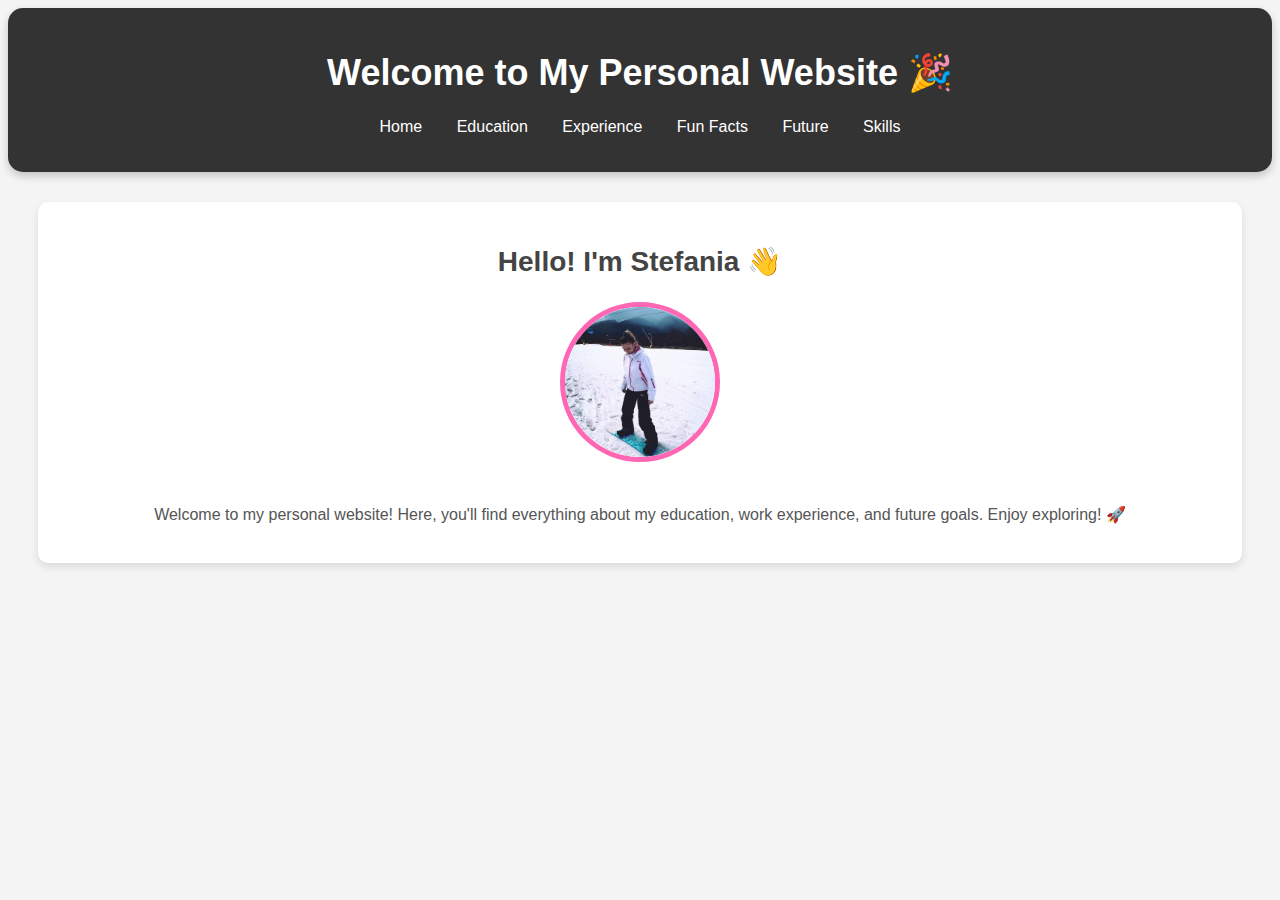
<file: index.html>
<!DOCTYPE html>
<html lang="en">
<head>
    <meta charset="UTF-8">
    <meta name="viewport" content="width=device-width, initial-scale=1.0">
    <title>Welcome | Stefania Stefanova</title>
    <link rel="stylesheet" href="style.css">
    <style>
        body {
            font-family: 'Poppins', sans-serif;
            background-color: #f4f4f4;
            color: #333;
            text-align: center;
        }
        header {
            background-color: #333;
            color: white;
            padding: 20px;
            border-radius: 15px;
            box-shadow: 0px 4px 8px rgba(0, 0, 0, 0.2);
        }
        h1 {
            font-size: 36px;
        }
        h2 {
            font-size: 28px;
            color: #444;
        }
        p {
            font-size: 16px;
            line-height: 1.6;
            color: #555;
            opacity: 0;
            transform: translateY(20px);
            transition: all 0.6s ease-in-out;
        }
        p.visible {
            opacity: 1;
            transform: translateY(0);
        }
        .profile-img {
            border-radius: 50%;
            width: 150px;
            height: 150px;
            object-fit: cover;
            border: 5px solid #ff66b3;
            margin-bottom: 20px;
        }
    </style>
</head>
<body>
    <header>
        <h1>Welcome to My Personal Website 🎉</h1>
        <nav>
            <ul>
                <li><a href="index.html" style="color: white;">Home</a></li>
                <li><a href="education.html" style="color: white;">Education</a></li>
                <li><a href="experience.html" style="color: white;">Experience</a></li>
                <li><a href="fun-facts.html" style="color: white;">Fun Facts</a></li>
                <li><a href="future.html" style="color: white;">Future</a></li>
                <li><a href="skills.html" style="color: white;">Skills</a></li>

            </ul>
        </nav>
    </header>

    <section>
        <h2>Hello! I'm Stefania 👋</h2>
        <img src="Profile-Image.jpg" alt="Stefania Stefanova" class="profile-img">
        <p>Welcome to my personal website! Here, you'll find everything about my education, work experience, and future goals. Enjoy exploring! 🚀</p>
    </section>

    <script>
        document.addEventListener("DOMContentLoaded", function() {
            const paragraphs = document.querySelectorAll("p");
            paragraphs.forEach((paragraph, index) => {
                setTimeout(() => {
                    paragraph.classList.add("visible");
                }, index * 300);
            });
        });
    </script>
</body>
</html>
</file>
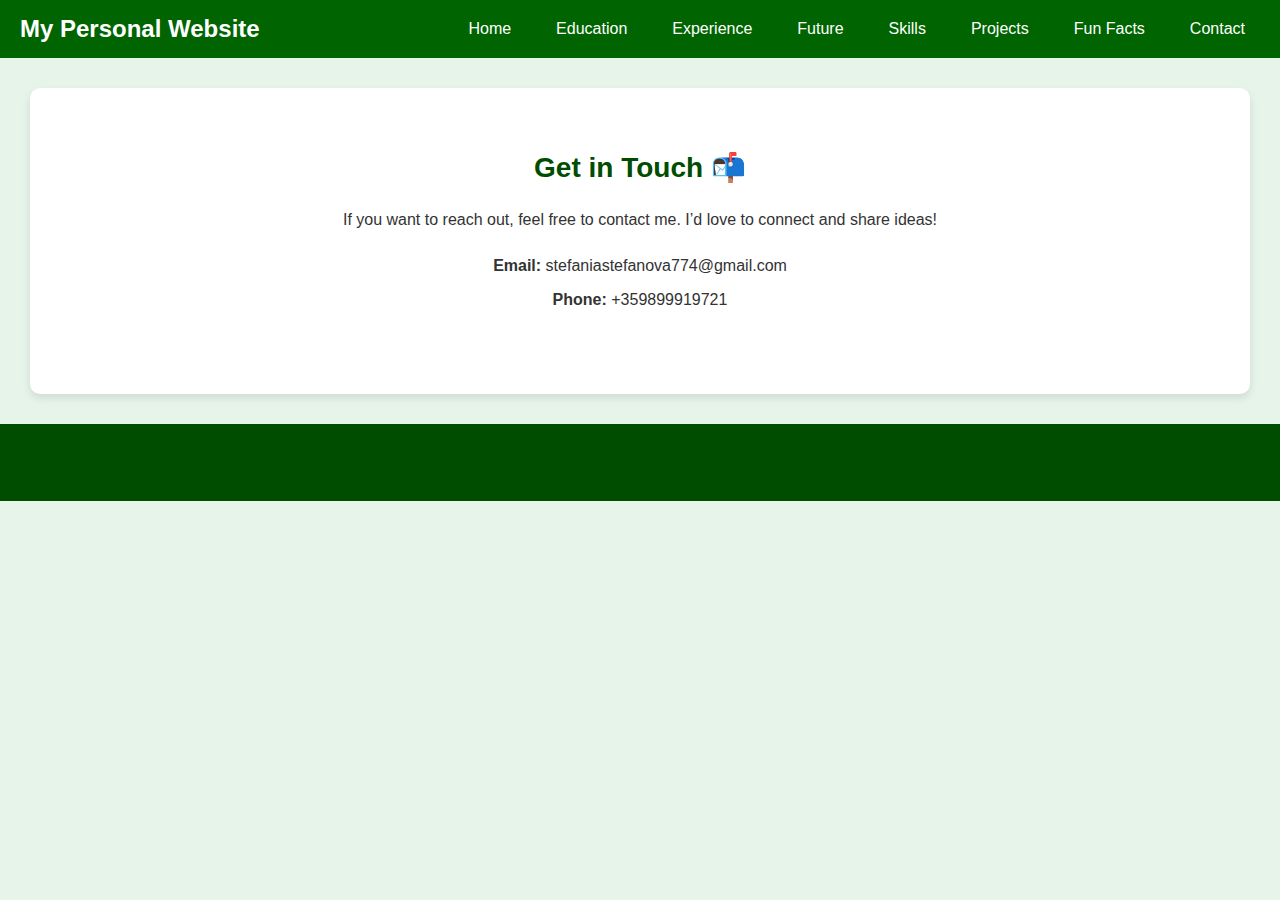
<file: contact.html>
<!DOCTYPE html>
<html lang="en">
<head>
    <meta charset="UTF-8">
    <meta name="viewport" content="width=device-width, initial-scale=1.0">
    <title>Contact | Stefania Stefanova</title>
    <link rel="stylesheet" href="style.css">
    <style>
        body {
            font-family: 'Poppins', sans-serif;
            background-color: #e6f4ea; /* светло зелено */
            color: #333;
            margin: 0;
            padding: 0;
            text-align: center;
        }

        header {
            background-color: #006400; /* тъмно зелено */
            color: white;
            padding: 15px 20px;
            display: flex;
            justify-content: space-between;
            align-items: center;
            flex-wrap: wrap;
        }

        header h1 {
            font-size: 24px;
            margin: 0;
        }

        nav ul {
            list-style: none;
            padding: 0;
            margin: 0;
            display: flex;
            gap: 15px;
        }

        nav ul li a {
            color: white;
            text-decoration: none;
            font-weight: 500;
        }

        /* Hamburger меню */
        .hamburger {
            display: none;
            flex-direction: column;
            cursor: pointer;
            gap: 5px;
        }

        .hamburger div {
            width: 25px;
            height: 3px;
            background-color: white;
        }

        @media (max-width: 768px) {
            nav ul {
                flex-direction: column;
                width: 100%;
                display: none;
                margin-top: 10px;
            }
            nav ul.show {
                display: flex;
            }
            .hamburger {
                display: flex;
            }
        }

        section {
            padding: 40px 20px;
        }

        h2 {
            font-size: 28px;
            color: #004d00;
        }

        p {
            font-size: 16px;
            line-height: 1.6;
            color: #333;
            opacity: 0;
            transform: translateY(20px);
            transition: all 0.6s ease-in-out;
        }

        p.visible {
            opacity: 1;
            transform: translateY(0);
        }

        .contact-info {
            margin-top: 20px;
            font-size: 18px;
            color: #004d00;
        }

        .contact-info p {
            margin: 8px 0;
        }

        footer {
            background-color: #004d00;
            color: white; /* бели букви във футъра */
            padding: 10px 0;
            margin-top: 30px;
        }
    </style>
</head>
<body>
    <header>
        <h1>My Personal Website</h1>
        <div class="hamburger" id="hamburger">
            <div></div>
            <div></div>
            <div></div>
        </div>
        <nav>
            <ul id="nav-links">
                <li><a href="index.html">Home</a></li>
                <li><a href="education.html">Education</a></li>
                <li><a href="experience.html">Experience</a></li>
                <li><a href="future.html">Future</a></li>
                <li><a href="skills.html">Skills</a></li>
                <li><a href="projects.html">Projects</a></li>
                <li><a href="fun-facts.html">Fun Facts</a></li>
                <li><a href="contact.html">Contact</a></li>
            </ul>
        </nav>
    </header>

    <section>
        <h2>Get in Touch 📬</h2>
        <p>If you want to reach out, feel free to contact me. I’d love to connect and share ideas!</p>

        <div class="contact-info">
            <p><strong>Email:</strong> stefaniastefanova774@gmail.com</p>
            <p><strong>Phone:</strong> +359899919721</p>
            <p><strong>GitHub:</strong> github.com/stefaniastefanova</p>
        </div>
    </section>

    <script>
        document.addEventListener("DOMContentLoaded", function() {
            // Появяване на параграфите
            const paragraphs = document.querySelectorAll("p");
            paragraphs.forEach((paragraph, index) => {
                setTimeout(() => {
                    paragraph.classList.add("visible");
                }, index * 300);
            });

            // Hamburger menu toggle
            const hamburger = document.getElementById("hamburger");
            const navLinks = document.getElementById("nav-links");

            hamburger.addEventListener("click", () => {
                navLinks.classList.toggle("show");
            });
        });
    </script>

    <footer>
        <p>&copy; 2025 Stefania Stefanova | Designed with ❤️ by me</p>
    </footer>
</body>
</html>
</file>
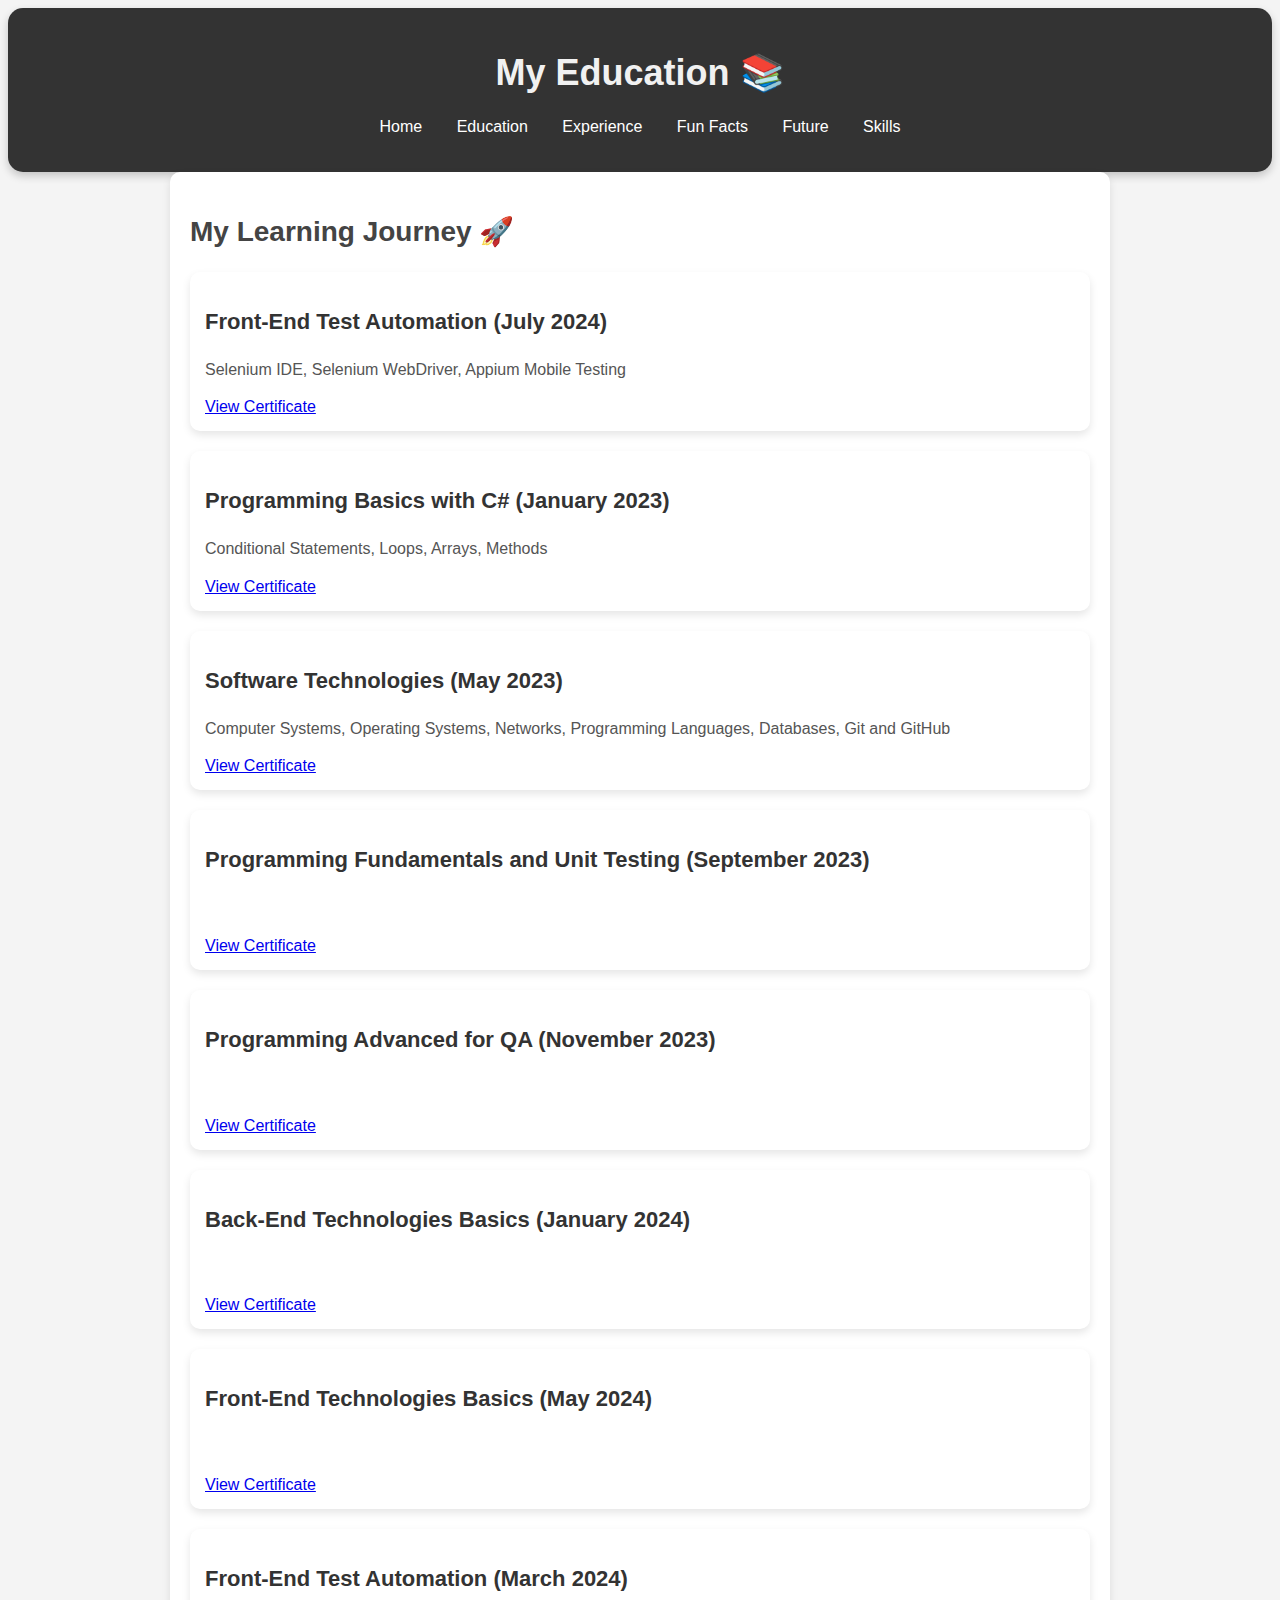
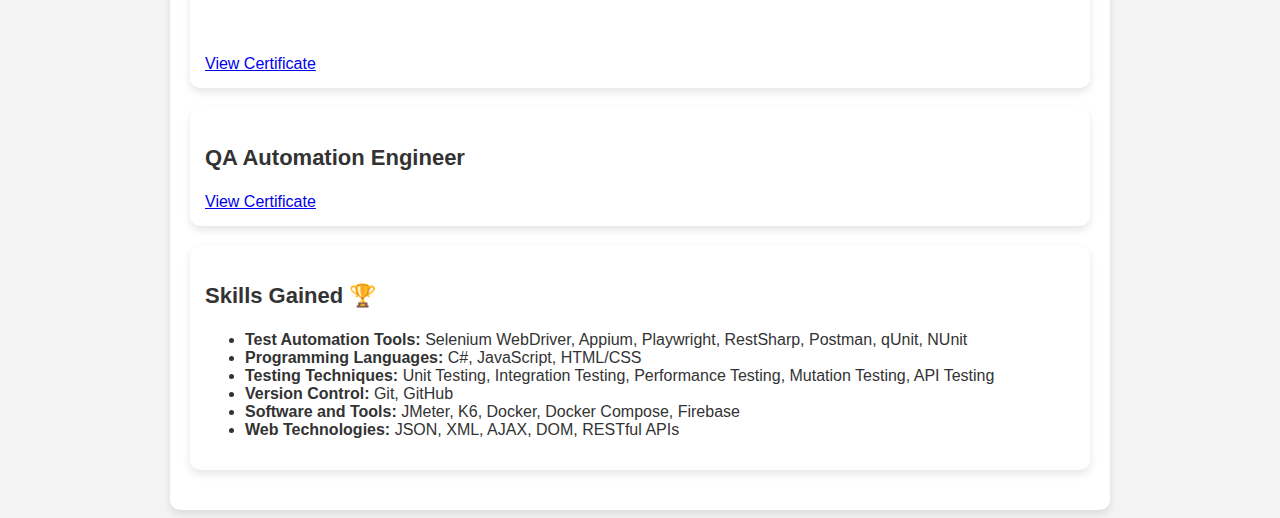
<file: education.html>
<!DOCTYPE html>
<html lang="en">
<head>
    <meta charset="UTF-8">
    <meta name="viewport" content="width=device-width, initial-scale=1.0">
    <title>Education | Stefania Stefanova</title>
    <link rel="stylesheet" href="style.css">
    <style>
        body {
            font-family: 'Poppins', sans-serif;
            background-color: #f4f4f4; 
            color: #333; 
            text-align: center;
        }
        header {
            background-color: #333;
            color: white;
            padding: 20px;
            border-radius: 15px;
            box-shadow: 0px 4px 8px rgba(0, 0, 0, 0.2);
        }
        h1, h2, h3 {
            font-family: 'Poppins', sans-serif;
            color: #f1f1f1; 
        }
        h1 {
            font-size: 36px;
        }
        h2 {
            font-size: 28px;
            color: #444; 
        }
        h3 {
            font-size: 22px;
            color: #444; 
        }
        p {
            font-size: 16px;
            line-height: 1.6;
            color: #555;
            opacity: 0;
            transform: translateY(20px);
            transition: all 0.6s ease-in-out;
        }
        p.visible {
            opacity: 1;
            transform: translateY(0);
        }
        .icon {
            font-size: 24px;
        }
        .section-content {
            max-width: 900px;
            margin: 0 auto;
            padding: 20px;
            text-align: left;
        }
        .course, .skills {
            background-color: white; 
            padding: 15px;
            border-radius: 10px;
            margin-bottom: 20px;
            box-shadow: 0px 4px 8px rgba(0, 0, 0, 0.1);
        }
        .course h3, .skills h3 {
            color: #333; 
        }
    </style>
</head>
<body>
    <header>
        <h1>My Education 📚</h1>
        <nav>
            <ul>
                <li><a href="index.html" style="color: white;">Home</a></li>
                <li><a href="education.html" style="color: white;">Education</a></li>
                <li><a href="experience.html" style="color: white;">Experience</a></li>
                <li><a href="fun-facts.html" style="color: white;">Fun Facts</a></li>
                <li><a href="future.html" style="color: white;">Future</a></li>
                <li><a href="skills.html" style="color: white;">Skills</a></li>
            </ul>
        </nav>
    </header>

    <section class="section-content">
        <h2>My Learning Journey 🚀</h2>

        <div class="course">
            <h3>Front-End Test Automation (July 2024)</h3>
            <p>Selenium IDE, Selenium WebDriver, Appium Mobile Testing</p>
            <a href="https://softuni.bg/certificates/details/225029/0f0f014d" target="_blank">View Certificate</a>
        </div>

        <div class="course">
            <h3>Programming Basics with C# (January 2023)</h3>
            <p>Conditional Statements, Loops, Arrays, Methods</p>
            <a href="https://softuni.bg/certificates/details/159203/b81cb27d" target="_blank">View Certificate</a>
        </div>

        <div class="course">
            <h3>Software Technologies (May 2023)</h3>
            <p>Computer Systems, Operating Systems, Networks, Programming Languages, Databases, Git and GitHub</p>
            <a href="https://softuni.bg/certificates/details/176562/e02429a3" target="_blank">View Certificate</a>
        </div>

        <div class="course">
            <h3>Programming Fundamentals and Unit Testing (September 2023)</h3>
            <p>Data Types, Conditional Statements, Loops, Arrays, Unit Testing</p>
            <a href="https://softuni.bg/certificates/details/192735/76de35ae" target="_blank">View Certificate</a>
        </div>

        <div class="course">
            <h3>Programming Advanced for QA (November 2023)</h3>
            <p>Strings and Text Processing, Regular Expressions, OOP Principles</p>
            <a href="https://softuni.bg/certificates/details/200256/056bb402" target="_blank">View Certificate</a>
        </div>

        <div class="course">
            <h3>Back-End Technologies Basics (January 2024)</h3>
            <p>JSON, YAML, XML, Unit Testing with JavaScript, RESTful API, Docker</p>
            <a href="https://softuni.bg/certificates/details/207750/55397161" target="_blank">View Certificate</a>
        </div>

        <div class="course">
            <h3>Front-End Technologies Basics (May 2024)</h3>
            <p>HTML, CSS, JavaScript Fundamentals, Remote Databases, qUnit, Playwright</p>
            <a href="https://softuni.bg/certificates/details/220374/c59186c3" target="_blank">View Certificate</a>
        </div>

        <div class="course">
            <h3>Front-End Test Automation (March 2024)</h3>
            <p>API Testing with RestSharp, Postman, Performance Testing with JMeter, K6</p>
        <a href="https://softuni.bg/certificates/details/225029/0f0f014d" target="_blank">View Certificate</a>
        </div>
 
  <div class="course">
            <h3>QA Automation Engineer</h3>
        <a href="https://softuni.bg/certificates/details/225975/0b0625ad" target="_blank">View Certificate</a>
        </div>

        <!-- Skills Section -->
        <div class="skills">
            <h3>Skills Gained 🏆</h3>
            <ul>
                <li><strong>Test Automation Tools:</strong> Selenium WebDriver, Appium, Playwright, RestSharp, Postman, qUnit, NUnit</li>
                <li><strong>Programming Languages:</strong> C#, JavaScript, HTML/CSS</li>
                <li><strong>Testing Techniques:</strong> Unit Testing, Integration Testing, Performance Testing, Mutation Testing, API Testing</li>
                <li><strong>Version Control:</strong> Git, GitHub</li>
                <li><strong>Software and Tools:</strong> JMeter, K6, Docker, Docker Compose, Firebase</li>
                <li><strong>Web Technologies:</strong> JSON, XML, AJAX, DOM, RESTful APIs</li>
            </ul>
        </div>
    </section>

    <script>
        document.addEventListener("DOMContentLoaded", function() {
            const paragraphs = document.querySelectorAll("p");
            paragraphs.forEach((paragraph, index) => {
                setTimeout(() => {
                    paragraph.classList.add("visible");
                }, index * 300);
            });
        });
    </script>
</body>
</html>
</file>
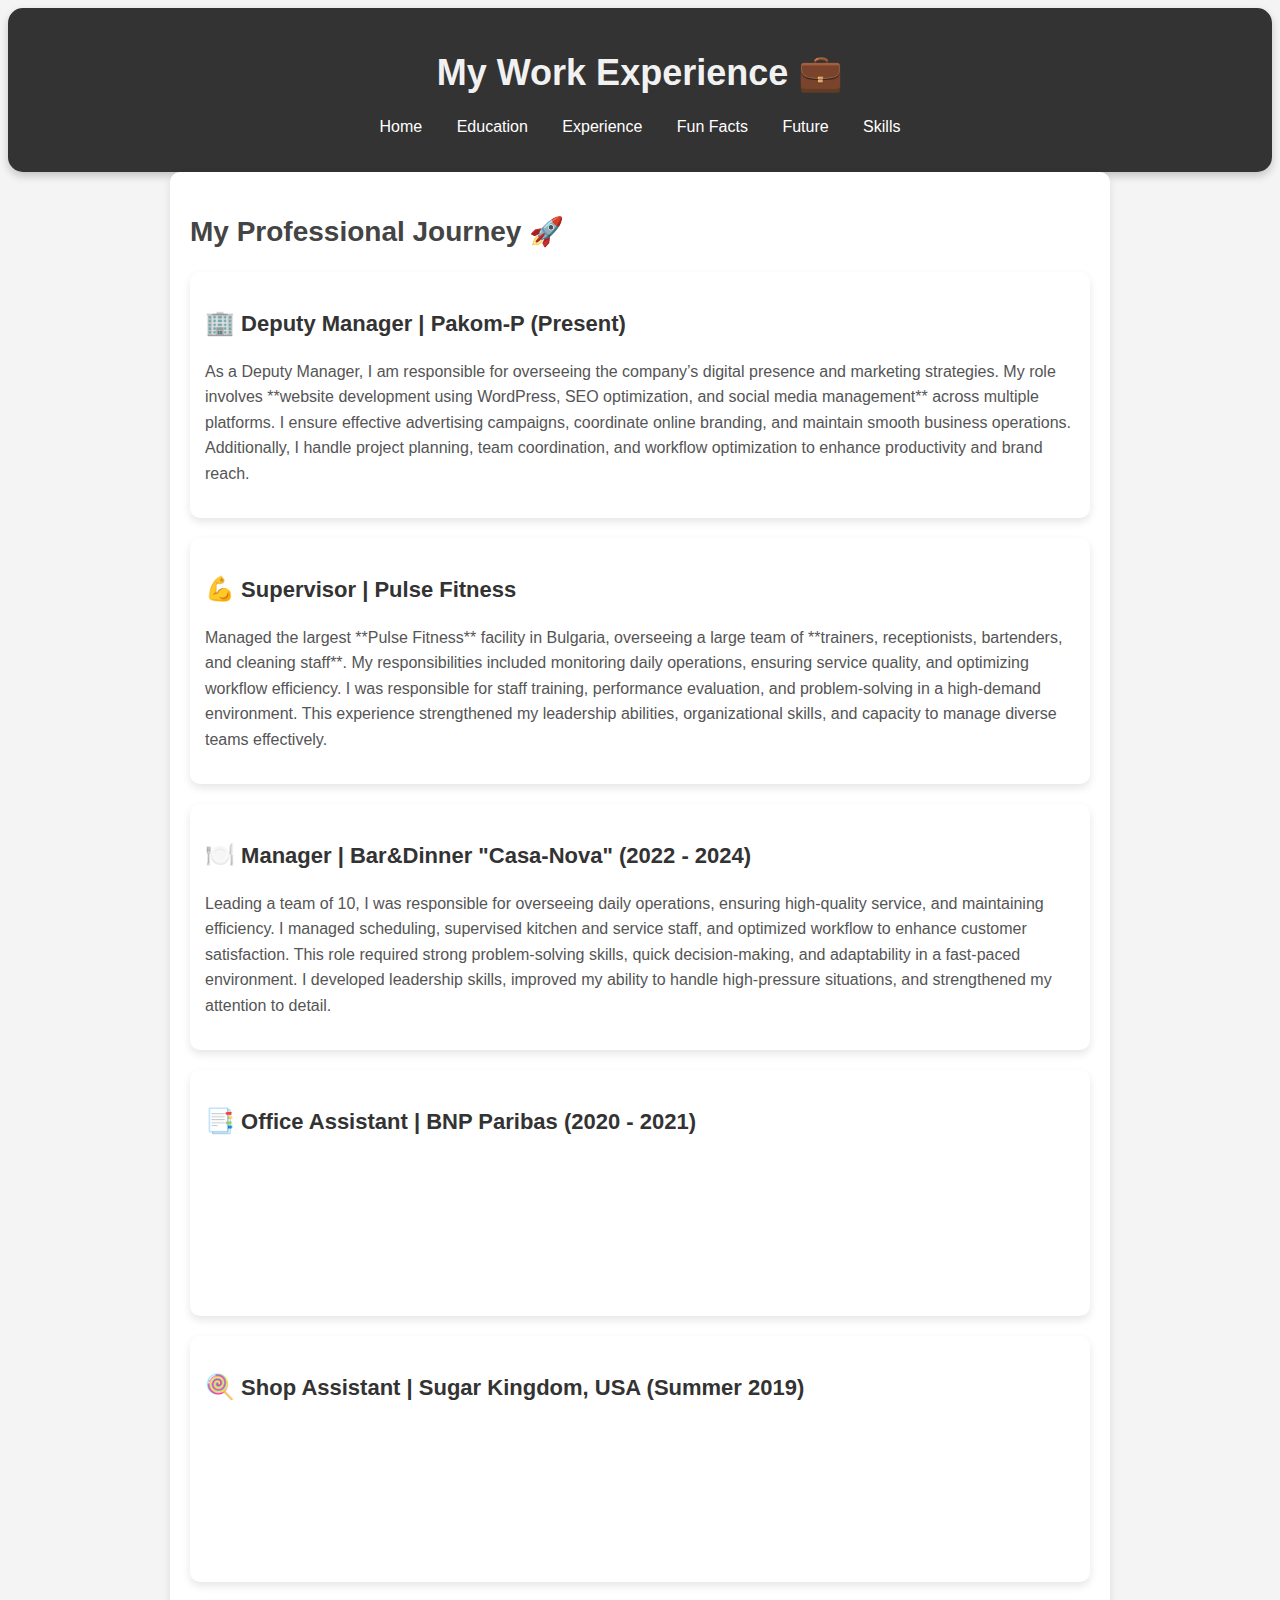
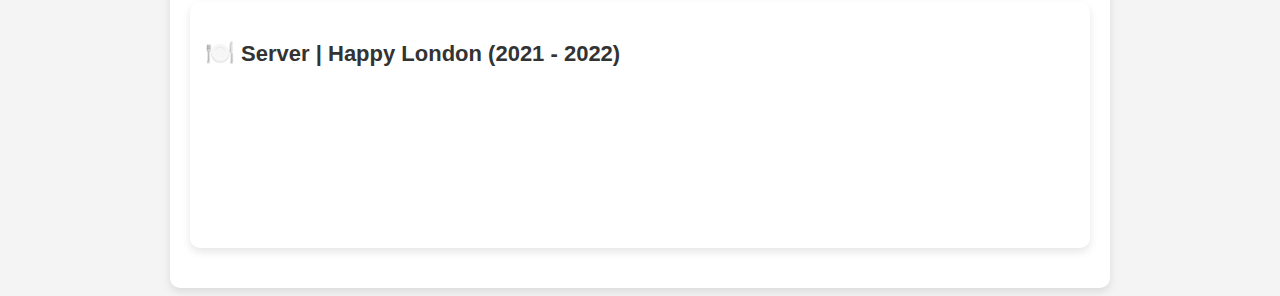
<file: experience.html>
<!DOCTYPE html>
<html lang="en">
<head>
    <meta charset="UTF-8">
    <meta name="viewport" content="width=device-width, initial-scale=1.0">
    <title>Experience | Stefania Stefanova</title>
    <link rel="stylesheet" href="style.css">
    <style>
        body {
            font-family: 'Poppins', sans-serif;
            background-color: #f4f4f4; 
            color: #333; 
            text-align: center;
        }
        header {
            background-color: #333;
            color: white;
            padding: 20px;
            border-radius: 15px;
            box-shadow: 0px 4px 8px rgba(0, 0, 0, 0.2);
        }
        h1, h2, h3 {
            font-family: 'Poppins', sans-serif;
            color: #f1f1f1; 
        }
        h1 {
            font-size: 36px;
        }
        h2 {
            font-size: 28px;
            color: #444; 
        }
        h3 {
            font-size: 22px;
            color: #444; 
        }
        p {
            font-size: 16px;
            line-height: 1.6;
            color: #555;
            opacity: 0;
            transform: translateY(20px);
            transition: all 0.6s ease-in-out;
        }
        p.visible {
            opacity: 1;
            transform: translateY(0);
        }
        .icon {
            font-size: 24px;
        }
        .section-content {
            max-width: 900px;
            margin: 0 auto;
            padding: 20px;
            text-align: left;
        }
        .job {
            background-color: white; 
            padding: 15px;
            border-radius: 10px;
            margin-bottom: 20px;
            box-shadow: 0px 4px 8px rgba(0, 0, 0, 0.1);
        }
        .job h3 {
            color: #333; 
        }
    </style>
</head>
<body>
    <header>
        <h1>My Work Experience 💼</h1>
        <nav>
            <ul>
                <li><a href="index.html" style="color: white;">Home</a></li>
                <li><a href="education.html" style="color: white;">Education</a></li>
                <li><a href="experience.html" style="color: white;">Experience</a></li>
                <li><a href="fun-facts.html" style="color: white;">Fun Facts</a></li>
                <li><a href="future.html" style="color: white;">Future</a></li>
                <li><a href="skills.html" style="color: white;">Skills</a></li>
            </ul>
        </nav>
    </header>

    <section class="section-content">
           <h2>My Professional Journey 🚀</h2>

        <div class="job">
            <h3><span class="icon">🏢</span> Deputy Manager | Pakom-P (Present)</h3>
            <p>As a Deputy Manager, I am responsible for overseeing the company’s digital presence and marketing strategies. 
            My role involves **website development using WordPress, SEO optimization, and social media management** across multiple platforms. 
            I ensure effective advertising campaigns, coordinate online branding, and maintain smooth business operations. 
            Additionally, I handle project planning, team coordination, and workflow optimization to enhance productivity and brand reach.</p>
        </div>

        <div class="job">
            <h3><span class="icon">💪</span> Supervisor | Pulse Fitness </h3>
            <p>Managed the largest **Pulse Fitness** facility in Bulgaria, overseeing a large team of **trainers, receptionists, bartenders, and cleaning staff**. 
            My responsibilities included monitoring daily operations, ensuring service quality, and optimizing workflow efficiency. 
            I was responsible for staff training, performance evaluation, and problem-solving in a high-demand environment. 
            This experience strengthened my leadership abilities, organizational skills, and capacity to manage diverse teams effectively.</p>
        </div>

        <div class="job">
            <h3><span class="icon">🍽️</span> Manager | Bar&Dinner "Casa-Nova" (2022 - 2024)</h3>
            <p>Leading a team of 10, I was responsible for overseeing daily operations, ensuring high-quality service, and maintaining efficiency. 
            I managed scheduling, supervised kitchen and service staff, and optimized workflow to enhance customer satisfaction. 
            This role required strong problem-solving skills, quick decision-making, and adaptability in a fast-paced environment. 
            I developed leadership skills, improved my ability to handle high-pressure situations, and strengthened my attention to detail.</p>
        </div>

        <div class="job">
            <h3><span class="icon">📑</span> Office Assistant | BNP Paribas (2020 - 2021)</h3>
            <p>Worked in a professional corporate setting, providing administrative support to a high-performing insurance claims team. 
            My responsibilities included organizing and verifying documentation, ensuring compliance with company policies, and assisting in office management tasks. 
            This experience refined my analytical skills, attention to detail, and ability to work with confidential information. 
            I also enhanced my communication skills by coordinating with various departments and handling sensitive client data.</p>
        </div>

        <div class="job">
            <h3><span class="icon">🍭</span> Shop Assistant | Sugar Kingdom, USA (Summer 2019)</h3>
            <p>Participating in the Work & Travel program in the USA was a unique cultural and professional adventure. 
            I lived with an American family, adapting to their customs and daily life while gaining valuable experience in a retail environment. 
            My role involved customer service, inventory management, and promotional activities in a fast-paced store. 
            This experience helped me build adaptability, develop excellent interpersonal skills, and learn how to work efficiently with diverse people and cultures.</p>
        </div>

        <div class="job">
            <h3><span class="icon">🍽️</span> Server | Happy London (2021 - 2022)</h3>
            <p>Moving to London for work was both an exciting challenge and a valuable learning experience. 
            I quickly adapted to a new culture and work environment, managing diverse customer needs in a busy international setting. 
            My role required excellent communication, multitasking, and teamwork skills to ensure smooth service and customer satisfaction. 
            This experience deepened my cultural awareness, problem-solving abilities, and confidence in handling dynamic and high-pressure situations.</p>
        </div>
    </section>

    <script>
        document.addEventListener("DOMContentLoaded", function() {
            const paragraphs = document.querySelectorAll("p");
            paragraphs.forEach((paragraph, index) => {
                setTimeout(() => {
                    paragraph.classList.add("visible");
                }, index * 300);
            });
        });
    </script>
</body>
</html>
</file>
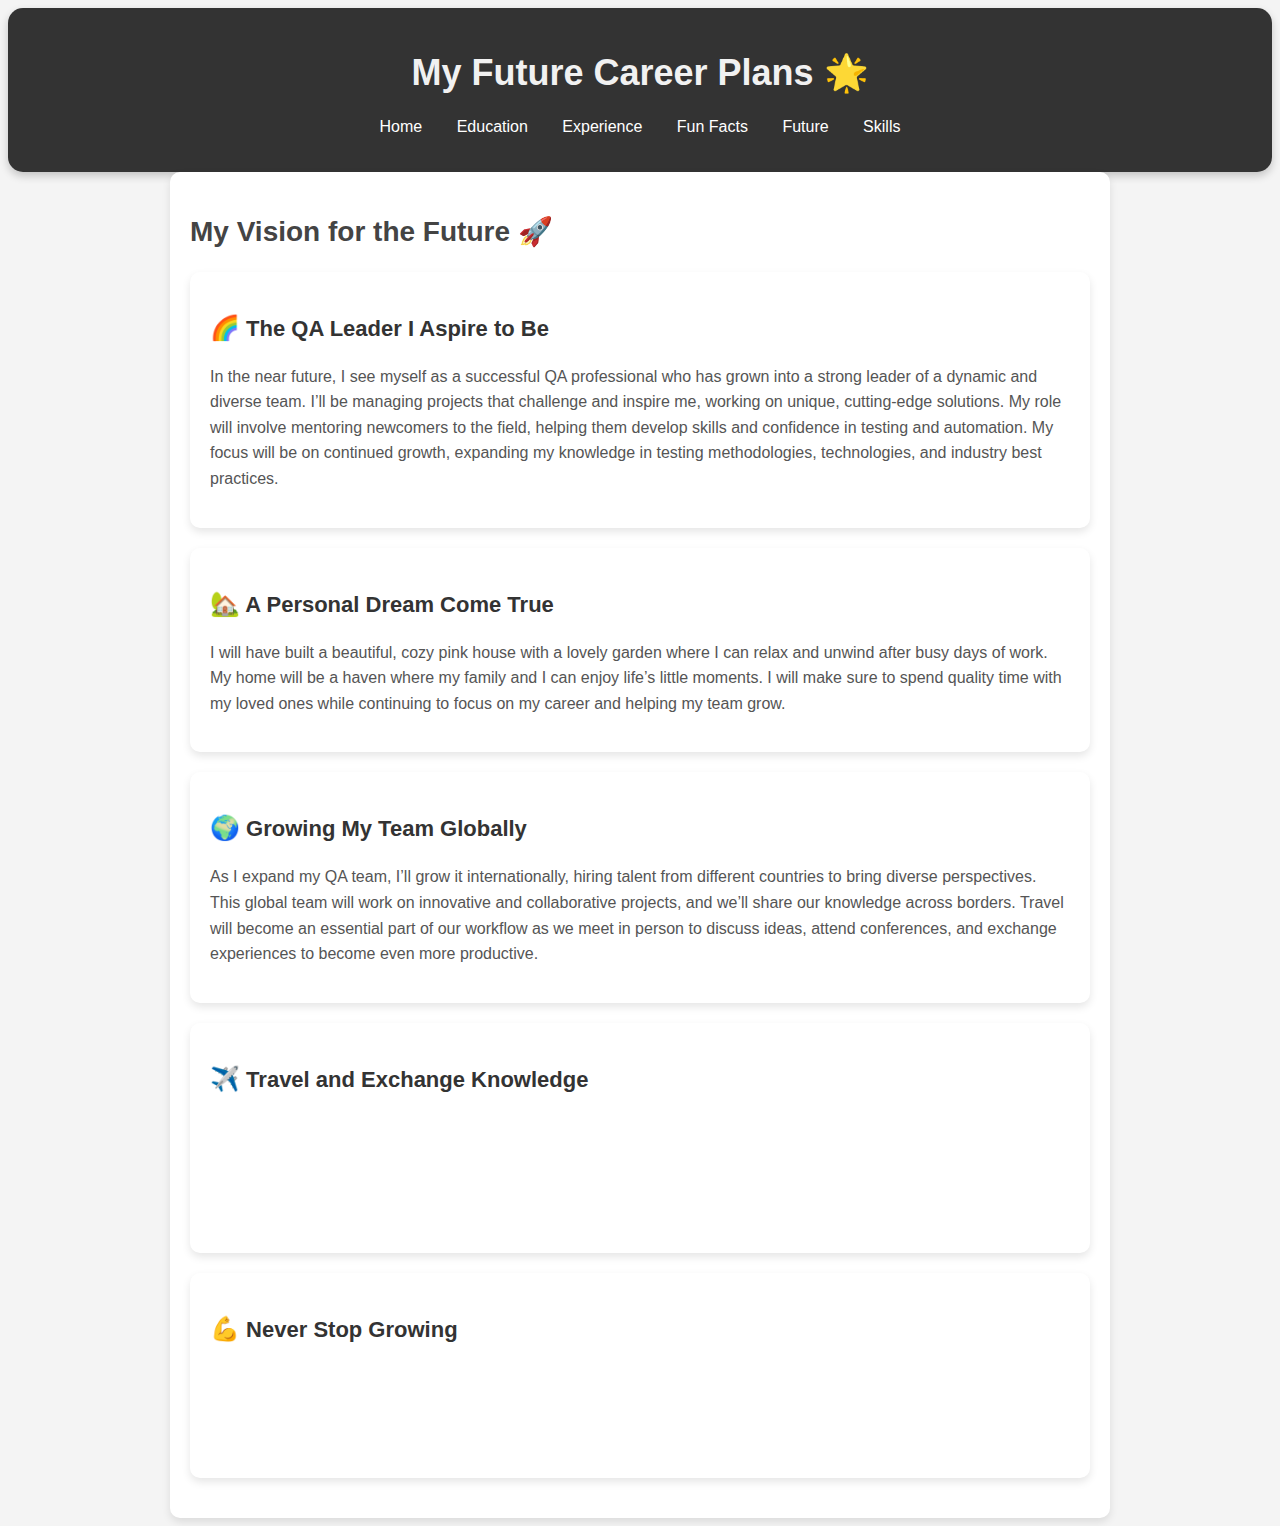
<file: future.html>
<!DOCTYPE html>
<html lang="en">
<head>
    <meta charset="UTF-8">
    <meta name="viewport" content="width=device-width, initial-scale=1.0">
    <title>Future | Stefania Stefanova</title>
    <link rel="stylesheet" href="style.css">
    <style>
        body {
            font-family: 'Poppins', sans-serif;
            background-color: #f4f4f4; 
            color: #333; 
            text-align: center;
        }
        header {
            background-color: #333;
            color: white;
            padding: 20px;
            border-radius: 15px;
            box-shadow: 0px 4px 8px rgba(0, 0, 0, 0.2);
        }
        h1, h2, h3 {
            font-family: 'Poppins', sans-serif;
            color: #f1f1f1; 
        }
        h1 {
            font-size: 36px;
        }
        h2 {
            font-size: 28px;
            color: #444; 
        }
        h3 {
            font-size: 22px;
            color: #444; 
        }
        p {
            font-size: 16px;
            line-height: 1.6;
            color: #555;
            opacity: 0;
            transform: translateY(20px);
            transition: all 0.6s ease-in-out;
        }
        p.visible {
            opacity: 1;
            transform: translateY(0);
        }
        .icon {
            font-size: 24px;
        }
        .section-content {
            max-width: 900px;
            margin: 0 auto;
            padding: 20px;
            text-align: left;
        }
        .future-vision {
            background-color: white; 
            padding: 20px;
            border-radius: 10px;
            margin-bottom: 20px;
            box-shadow: 0px 4px 8px rgba(0, 0, 0, 0.1);
        }
        .future-vision h3 {
            color: #333; 
        }
        .future-vision ul {
            list-style-type: none;
            padding: 0;
        }
        .future-vision li {
            font-size: 18px;
            margin-bottom: 15px;
        }
        .future-vision .icon {
            color: #ff66b3;
        }
    </style>
</head>
<body>
    <header>
        <h1>My Future Career Plans 🌟</h1>
        <nav>
            <ul>
                <li><a href="index.html" style="color: white;">Home</a></li>
                <li><a href="education.html" style="color: white;">Education</a></li>
                <li><a href="experience.html" style="color: white;">Experience</a></li>
                <li><a href="fun-facts.html" style="color: white;">Fun Facts</a></li>
                <li><a href="future.html" style="color: white;">Future</a></li>
                <li><a href="skills.html" style="color: white;">Skills</a></li>
            </ul>
        </nav>
    </header>

    <section class="section-content">
        <h2>My Vision for the Future 🚀</h2>

        <div class="future-vision">
            <h3><span class="icon">🌈</span> The QA Leader I Aspire to Be</h3>
            <p>In the near future, I see myself as a successful QA professional who has grown into a strong leader of a dynamic and diverse team. I’ll be managing projects that challenge and inspire me, working on unique, cutting-edge solutions. My role will involve mentoring newcomers to the field, helping them develop skills and confidence in testing and automation. My focus will be on continued growth, expanding my knowledge in testing methodologies, technologies, and industry best practices.</p>
        </div>

        <div class="future-vision">
            <h3><span class="icon">🏡</span> A Personal Dream Come True</h3>
            <p>I will have built a beautiful, cozy pink house with a lovely garden where I can relax and unwind after busy days of work. My home will be a haven where my family and I can enjoy life’s little moments. I will make sure to spend quality time with my loved ones while continuing to focus on my career and helping my team grow.</p>
        </div>

        <div class="future-vision">
            <h3><span class="icon">🌍</span> Growing My Team Globally</h3>
            <p>As I expand my QA team, I’ll grow it internationally, hiring talent from different countries to bring diverse perspectives. This global team will work on innovative and collaborative projects, and we’ll share our knowledge across borders. Travel will become an essential part of our workflow as we meet in person to discuss ideas, attend conferences, and exchange experiences to become even more productive.</p>
        </div>

        <div class="future-vision">
            <h3><span class="icon">✈️</span> Travel and Exchange Knowledge</h3>
            <p>We’ll travel together to attend industry events, conferences, and workshops. This will allow us to stay updated on the latest trends in technology and QA practices. We’ll also visit different countries to build relationships, exchange experiences, and learn from the best in the industry. Through these travels, we’ll keep evolving and improving as a team, never stopping our quest for growth and success.</p>
        </div>

        <div class="future-vision">
            <h3><span class="icon">💪</span> Never Stop Growing</h3>
            <p>Continuous development is my personal motto. I will never stop learning new things—whether it’s mastering new tools, keeping up with new testing trends, or learning about different cultures through travel and work experiences. I aim to be a role model for my team, encouraging them to keep developing both professionally and personally.</p>
        </div>
    </section>

    <script>
        document.addEventListener("DOMContentLoaded", function() {
            const paragraphs = document.querySelectorAll("p");
            paragraphs.forEach((paragraph, index) => {
                setTimeout(() => {
                    paragraph.classList.add("visible");
                }, index * 300);
            });
        });
    </script>
</body>
</html>
</file>
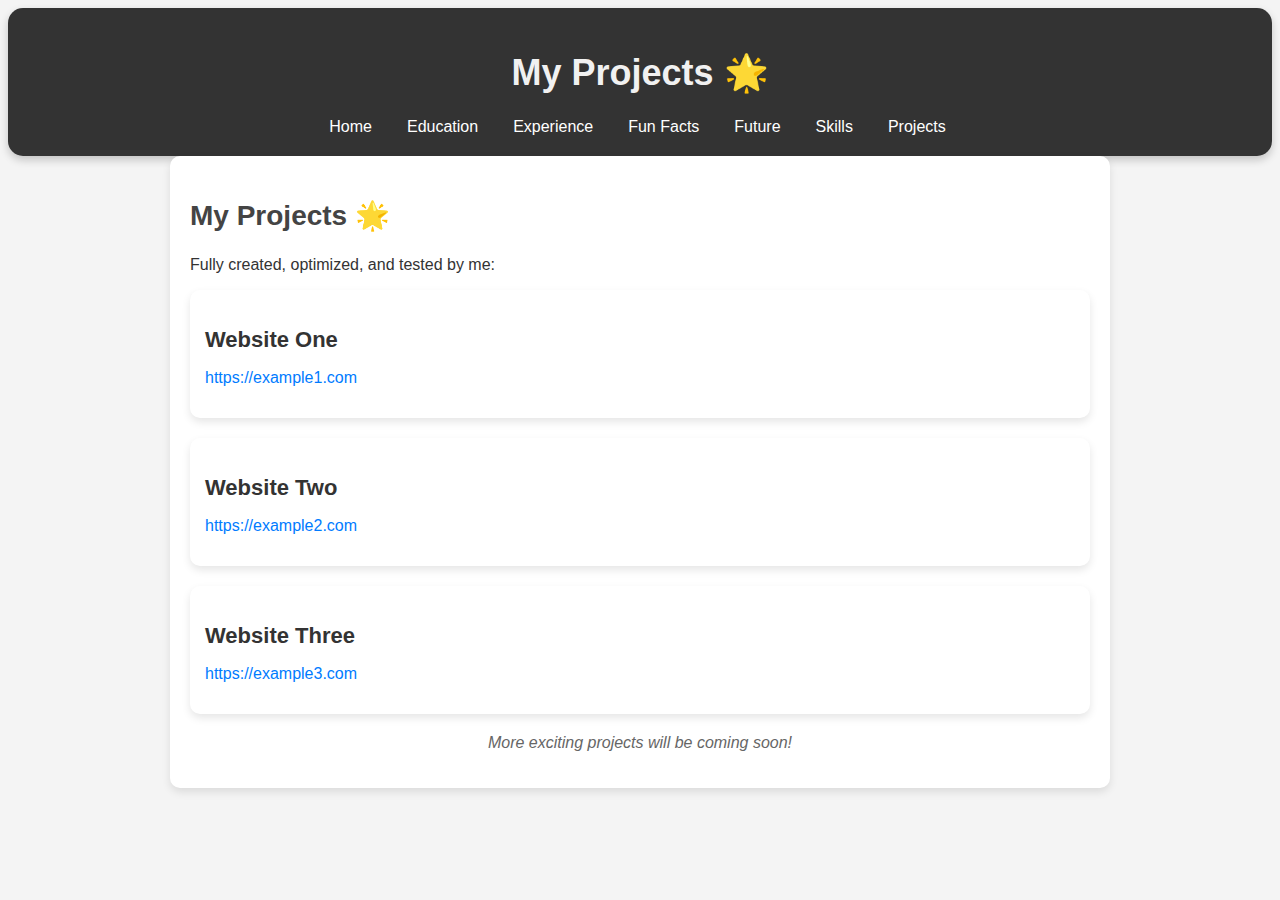
<file: Projects.html>
<!DOCTYPE html>
<html lang="en">
<head>
    <meta charset="UTF-8" />
    <meta name="viewport" content="width=device-width, initial-scale=1" />
    <title>Projects | Stefania Stefanova</title>
    <link rel="stylesheet" href="style.css" />
    <style>
        body {
            font-family: 'Poppins', sans-serif;
            background-color: #f4f4f4; 
            color: #333; 
            text-align: center;
        }
        header {
            background-color: #333;
            color: white;
            padding: 20px;
            border-radius: 15px;
            box-shadow: 0px 4px 8px rgba(0, 0, 0, 0.2);
        }
        h1, h2, h3 {
            font-family: 'Poppins', sans-serif;
            color: #f1f1f1; 
        }
        h1 {
            font-size: 36px;
        }
        h2 {
            font-size: 28px;
            color: #444; 
        }
        h3 {
            font-size: 22px;
            color: #444; 
        }
        nav ul {
            list-style-type: none;
            padding: 0;
            display: flex;
            justify-content: center;
            margin: 0;
        }
        nav ul li {
            margin-right: 20px;
        }
        nav ul li a {
            color: white;
            text-decoration: none;
        }
        nav ul li a:hover {
            text-decoration: underline;
        }
        .section-content {
            max-width: 900px;
            margin: 0 auto;
            padding: 20px;
            text-align: left;
        }
        .project {
            background-color: white;
            padding: 15px;
            border-radius: 10px;
            margin-bottom: 20px;
            box-shadow: 0px 4px 8px rgba(0, 0, 0, 0.1);
            color: #555;
            text-align: left;
        }
        .project h3 {
            color: #333;
            margin-bottom: 8px;
        }
        .project p a {
            color: #007BFF;
            text-decoration: none;
        }
        .project p a:hover {
            text-decoration: underline;
        }
        .section-content p.emphasis {
            color: #666;
            font-style: italic;
            text-align: center;
            margin-top: 10px;
        }
    </style>
</head>
<body>
    <header>
        <h1>My Projects 🌟</h1>
        <nav>
            <ul>
                <li><a href="index.html">Home</a></li>
                <li><a href="education.html">Education</a></li>
                <li><a href="experience.html">Experience</a></li>
                <li><a href="fun-facts.html">Fun Facts</a></li>
                <li><a href="future.html">Future</a></li>
                <li><a href="skills.html">Skills</a></li>
                <li><a href="projects.html">Projects</a></li>
            </ul>
        </nav>
    </header>

    <section class="section-content">
        <h2>My Projects 🌟</h2>
        <p>Fully created, optimized, and tested by me:</p>

        <div class="project">
            <h3>Website One</h3>
            <p><a href="https://zdrave-schtastie.com/" target="_blank" rel="noopener noreferrer">https://example1.com</a></p>
        </div>

        <div class="project">
            <h3>Website Two</h3>
            <p><a href="https://marsi2020.com/" target="_blank" rel="noopener noreferrer">https://example2.com</a></p>
        </div>

        <div class="project">
            <h3>Website Three</h3>
            <p><a href="https://metalmax.bg/" target="_blank" rel="noopener noreferrer">https://example3.com</a></p>
        </div>

        <p class="emphasis"><em>More exciting projects will be coming soon!</em></p>
    </section>
</body>
</html>
</file>
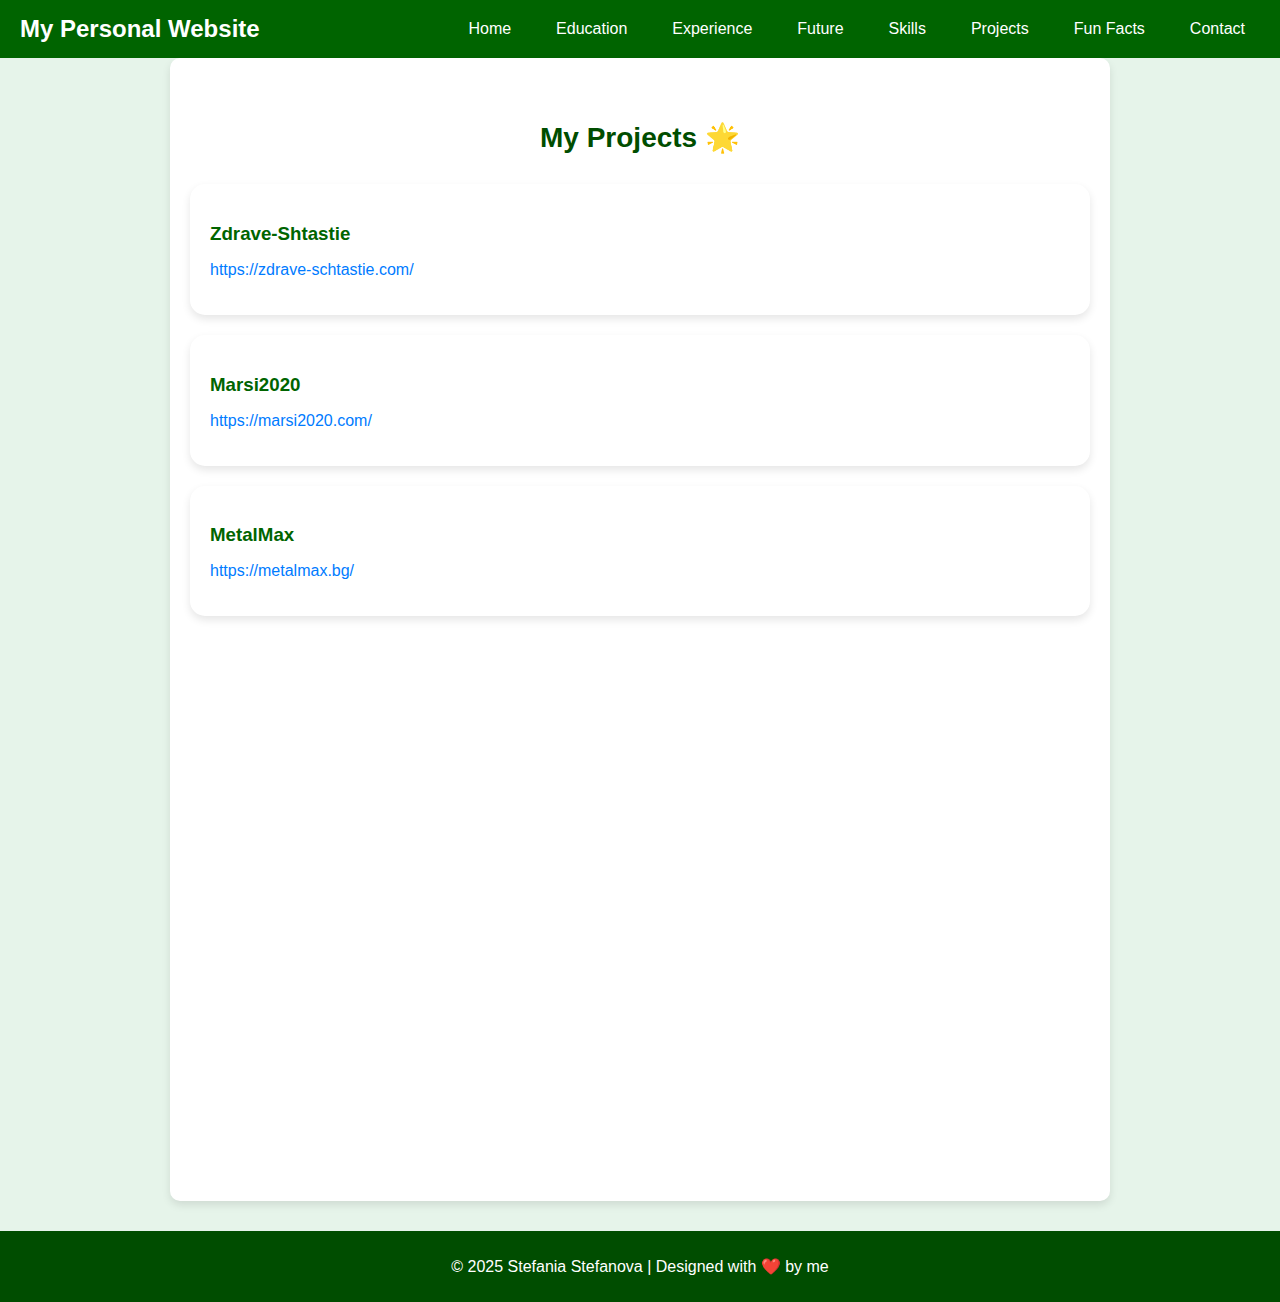
<file: projects.html>
<!DOCTYPE html>
<html lang="en">
<head>
    <meta charset="UTF-8">
    <meta name="viewport" content="width=device-width, initial-scale=1.0">
    <title>Projects | My Personal Website</title>
    <link rel="stylesheet" href="style.css">
    <style>
        body {
            font-family: 'Poppins', sans-serif;
            background-color: #e6f4ea;
            color: #333;
            margin: 0;
            padding: 0;
            text-align: center;
        }

        header {
            background-color: #006400; 
            color: white;
            padding: 15px 20px;
            display: flex;
            justify-content: space-between;
            align-items: center;
            flex-wrap: wrap;
        }

        header h1 {
            font-size: 24px;
            margin: 0;
        }

        nav ul {
            list-style: none;
            padding: 0;
            margin: 0;
            display: flex;
            gap: 15px;
        }

        nav ul li a {
            color: white;
            text-decoration: none;
            font-weight: 500;
        }

        .hamburger {
            display: none;
            flex-direction: column;
            cursor: pointer;
            gap: 5px;
        }

        .hamburger div {
            width: 25px;
            height: 3px;
            background-color: white;
        }

        @media (max-width: 768px) {
            nav ul {
                flex-direction: column;
                width: 100%;
                display: none;
                margin-top: 10px;
            }
            nav ul.show {
                display: flex;
            }
            .hamburger {
                display: flex;
            }
        }

        section {
            padding: 40px 20px;
            max-width: 900px;
            margin: 0 auto;
            text-align: left;
        }

        h2 {
            font-size: 28px;
            color: #004d00;
            text-align: center;
            margin-bottom: 30px;
        }

        .project {
            background-color: white;
            padding: 20px;
            border-radius: 15px;
            box-shadow: 0px 4px 8px rgba(0,0,0,0.1);
            margin-bottom: 20px;
            opacity: 0;
            transform: translateY(20px);
            transition: all 0.6s ease-in-out;
        }

        .project.visible {
            opacity: 1;
            transform: translateY(0);
        }

        .project h3 {
            color: #006400;
            margin-bottom: 10px;
        }

        .project p a {
            color: #007BFF;
            text-decoration: none;
        }

        .project p a:hover {
            text-decoration: underline;
        }

        footer {
            background-color: #004d00;
            color: white;
            padding: 10px 0;
            margin-top: 30px;
            text-align: center;
        }
    </style>
</head>
<body>
    <header>
        <h1>My Personal Website</h1>
        <div class="hamburger" id="hamburger">
            <div></div>
            <div></div>
            <div></div>
        </div>
        <nav>
            <ul id="nav-links">
                <li><a href="index.html">Home</a></li>
                <li><a href="education.html">Education</a></li>
                <li><a href="experience.html">Experience</a></li>
                <li><a href="future.html">Future</a></li>
                <li><a href="skills.html">Skills</a></li>
                <li><a href="projects.html">Projects</a></li>
                <li><a href="fun-facts.html">Fun Facts</a></li>
                <li><a href="contact.html">Contact</a></li>
            </ul>
        </nav>
    </header>

    <section>
        <h2>My Projects 🌟</h2>

        <div class="project">
            <h3>Zdrave-Shtastie</h3>
            <p><a href="https://zdrave-schtastie.com/" target="_blank" rel="noopener noreferrer">https://zdrave-schtastie.com/</a></p>
        </div>

        <div class="project">
            <h3>Marsi2020</h3>
            <p><a href="https://marsi2020.com/" target="_blank" rel="noopener noreferrer">https://marsi2020.com/</a></p>
        </div>

        <div class="project">
            <h3>MetalMax</h3>
            <p><a href="https://metalmax.bg/" target="_blank" rel="noopener noreferrer">https://metalmax.bg/</a></p>
        </div>

        <div class="project">
            <h3>My YouTube Channel 🎥</h3>
            <p>
                Inspired by my baby sister, I started creating fun and educational animated videos for toddlers. 
                One of my videos reached over <strong>60,000 views in less than a week</strong>. 
                <br><a href="https://www.youtube.com/@UnicornWorld-df1jc" target="_blank">Visit my channel</a>
            </p>
        </div>

        <div class="project">
            <h3>Compliance Database Screening – Cardif Bulgaria</h3>
            <p>Participated in a time-sensitive compliance project, ensuring adherence to international security regulations. This required high accuracy and strict confidentiality.</p>
        </div>

        <div class="project">
            <h3>Additional Projects & Contributions</h3>
            <p>More of my work can be explored on my GitHub profile. I also managed and developed social media campaigns for various companies, showcasing creativity and results-driven strategies.</p>
        </div>

    </section>

    <footer>
        <p>&copy; 2025 Stefania Stefanova | Designed with ❤️ by me</p>
    </footer>

    <script>
        const hamburger = document.getElementById('hamburger');
        const navLinks = document.getElementById('nav-links');

        hamburger.addEventListener('click', () => {
            navLinks.classList.toggle('show');
        });

        document.addEventListener("DOMContentLoaded", function() {
            const projects = document.querySelectorAll(".project");
            projects.forEach((proj, index) => {
                setTimeout(() => {
                    proj.classList.add("visible");
                }, index * 300);
            });
        });
    </script>
</body>
</html>
</file>
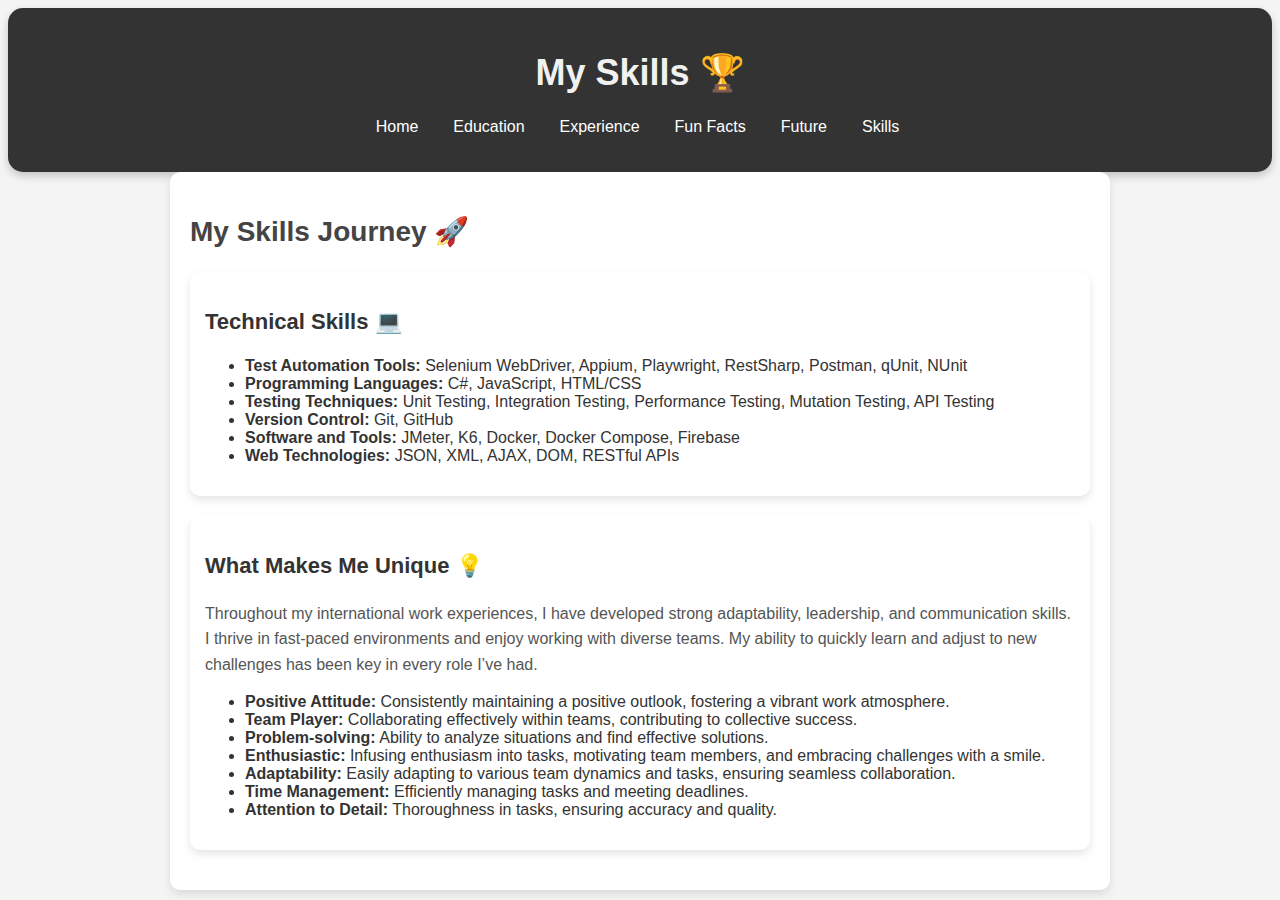
<file: skills.html>
<!DOCTYPE html>
<html lang="en">
<head>
    <meta charset="UTF-8">
    <meta name="viewport" content="width=device-width, initial-scale=1.0">
    <title>Skills | Stefania Stefanova</title>
    <link rel="stylesheet" href="style.css">
    <style>
        body {
            font-family: 'Poppins', sans-serif;
            background-color: #f4f4f4; 
            color: #333; 
            text-align: center;
        }
        header {
            background-color: #333;
            color: white;
            padding: 20px;
            border-radius: 15px;
            box-shadow: 0px 4px 8px rgba(0, 0, 0, 0.2);
        }
        h1, h2, h3 {
            font-family: 'Poppins', sans-serif;
            color: #f1f1f1; 
        }
        h1 {
            font-size: 36px;
        }
        h2 {
            font-size: 28px;
            color: #444; 
        }
        h3 {
            font-size: 22px;
            color: #444; 
        }
        p {
            font-size: 16px;
            line-height: 1.6;
            color: #555;
            opacity: 0;
            transform: translateY(20px);
            transition: all 0.6s ease-in-out;
        }
        p.visible {
            opacity: 1;
            transform: translateY(0);
        }
        .icon {
            font-size: 24px;
        }
        .section-content {
            max-width: 900px;
            margin: 0 auto;
            padding: 20px;
            text-align: left;
        }
        .course, .skills {
            background-color: white; 
            padding: 15px;
            border-radius: 10px;
            margin-bottom: 20px;
            box-shadow: 0px 4px 8px rgba(0, 0, 0, 0.1);
        }
        .course h3, .skills h3 {
            color: #333; 
        }
        nav ul {
            list-style-type: none;
            padding: 0;
            display: flex;
            justify-content: center;
        }
        nav ul li {
            margin-right: 20px;
        }
        nav ul li a {
            color: white;
            text-decoration: none;
        }
        nav ul li a:hover {
            text-decoration: underline;
        }
    </style>
</head>
<body>
    <header>
        <h1>My Skills 🏆</h1>
        <nav>
            <ul>
                <li><a href="index.html" style="color: white;">Home</a></li>
                <li><a href="education.html" style="color: white;">Education</a></li>
                <li><a href="experience.html" style="color: white;">Experience</a></li>
                <li><a href="fun-facts.html" style="color: white;">Fun Facts</a></li>
                <li><a href="future.html" style="color: white;">Future</a></li>
                <li><a href="skills.html" style="color: white;">Skills</a></li>
            </ul>
        </nav>
    </header>

    <section class="section-content">
        <h2>My Skills Journey 🚀</h2>

        <!-- Skills Section -->
        <div class="skills">
            <h3>Technical Skills 💻</h3>
            <ul>
                <li><strong>Test Automation Tools:</strong> Selenium WebDriver, Appium, Playwright, RestSharp, Postman, qUnit, NUnit</li>
                <li><strong>Programming Languages:</strong> C#, JavaScript, HTML/CSS</li>
                <li><strong>Testing Techniques:</strong> Unit Testing, Integration Testing, Performance Testing, Mutation Testing, API Testing</li>
                <li><strong>Version Control:</strong> Git, GitHub</li>
                <li><strong>Software and Tools:</strong> JMeter, K6, Docker, Docker Compose, Firebase</li>
                <li><strong>Web Technologies:</strong> JSON, XML, AJAX, DOM, RESTful APIs</li>
            </ul>
        </div>
        
        <div class="skills">
            <h3>What Makes Me Unique 💡</h3>

            <p>Throughout my international work experiences, I have developed strong adaptability, leadership, and communication skills. I thrive in fast-paced environments and enjoy working with diverse teams. My ability to quickly learn and adjust to new challenges has been key in every role I’ve had.</p>
            <ul>
                <li><strong>Positive Attitude:</strong> Consistently maintaining a positive outlook, fostering a vibrant work atmosphere.</li>
                <li><strong>Team Player:</strong> Collaborating effectively within teams, contributing to collective success.</li>
                <li><strong>Problem-solving:</strong> Ability to analyze situations and find effective solutions.</li>
                <li><strong>Enthusiastic:</strong> Infusing enthusiasm into tasks, motivating team members, and embracing challenges with a smile.</li>
                <li><strong>Adaptability:</strong> Easily adapting to various team dynamics and tasks, ensuring seamless collaboration.</li>
                <li><strong>Time Management:</strong> Efficiently managing tasks and meeting deadlines.</li>
                <li><strong>Attention to Detail:</strong> Thoroughness in tasks, ensuring accuracy and quality.</li>
            </ul>
        </div>
    </section>

    <script>
        document.addEventListener("DOMContentLoaded", function() {
            const paragraphs = document.querySelectorAll("p");
            paragraphs.forEach((paragraph, index) => {
                setTimeout(() => {
                    paragraph.classList.add("visible");
                }, index * 300);
            });
        });
    </script>
</body>
</html>
</file>
<file: style.css>
body {
    font-family: Arial, sans-serif;
    text-align: center;
    background-color: #f4f4f4;
}
header {
    background-color: #333;
    color: white;
    padding: 20px;
}
nav ul {
    list-style: none;
    padding: 0;
}
nav ul li {
    display: inline;
    margin: 0 15px;
}
nav ul li a {
    color: white;
    text-decoration: none;
}
section {
    margin: 30px;
    padding: 20px;
    background: white;
    border-radius: 10px;
    box-shadow: 0px 4px 8px rgba(0, 0, 0, 0.1);
}
</file>
